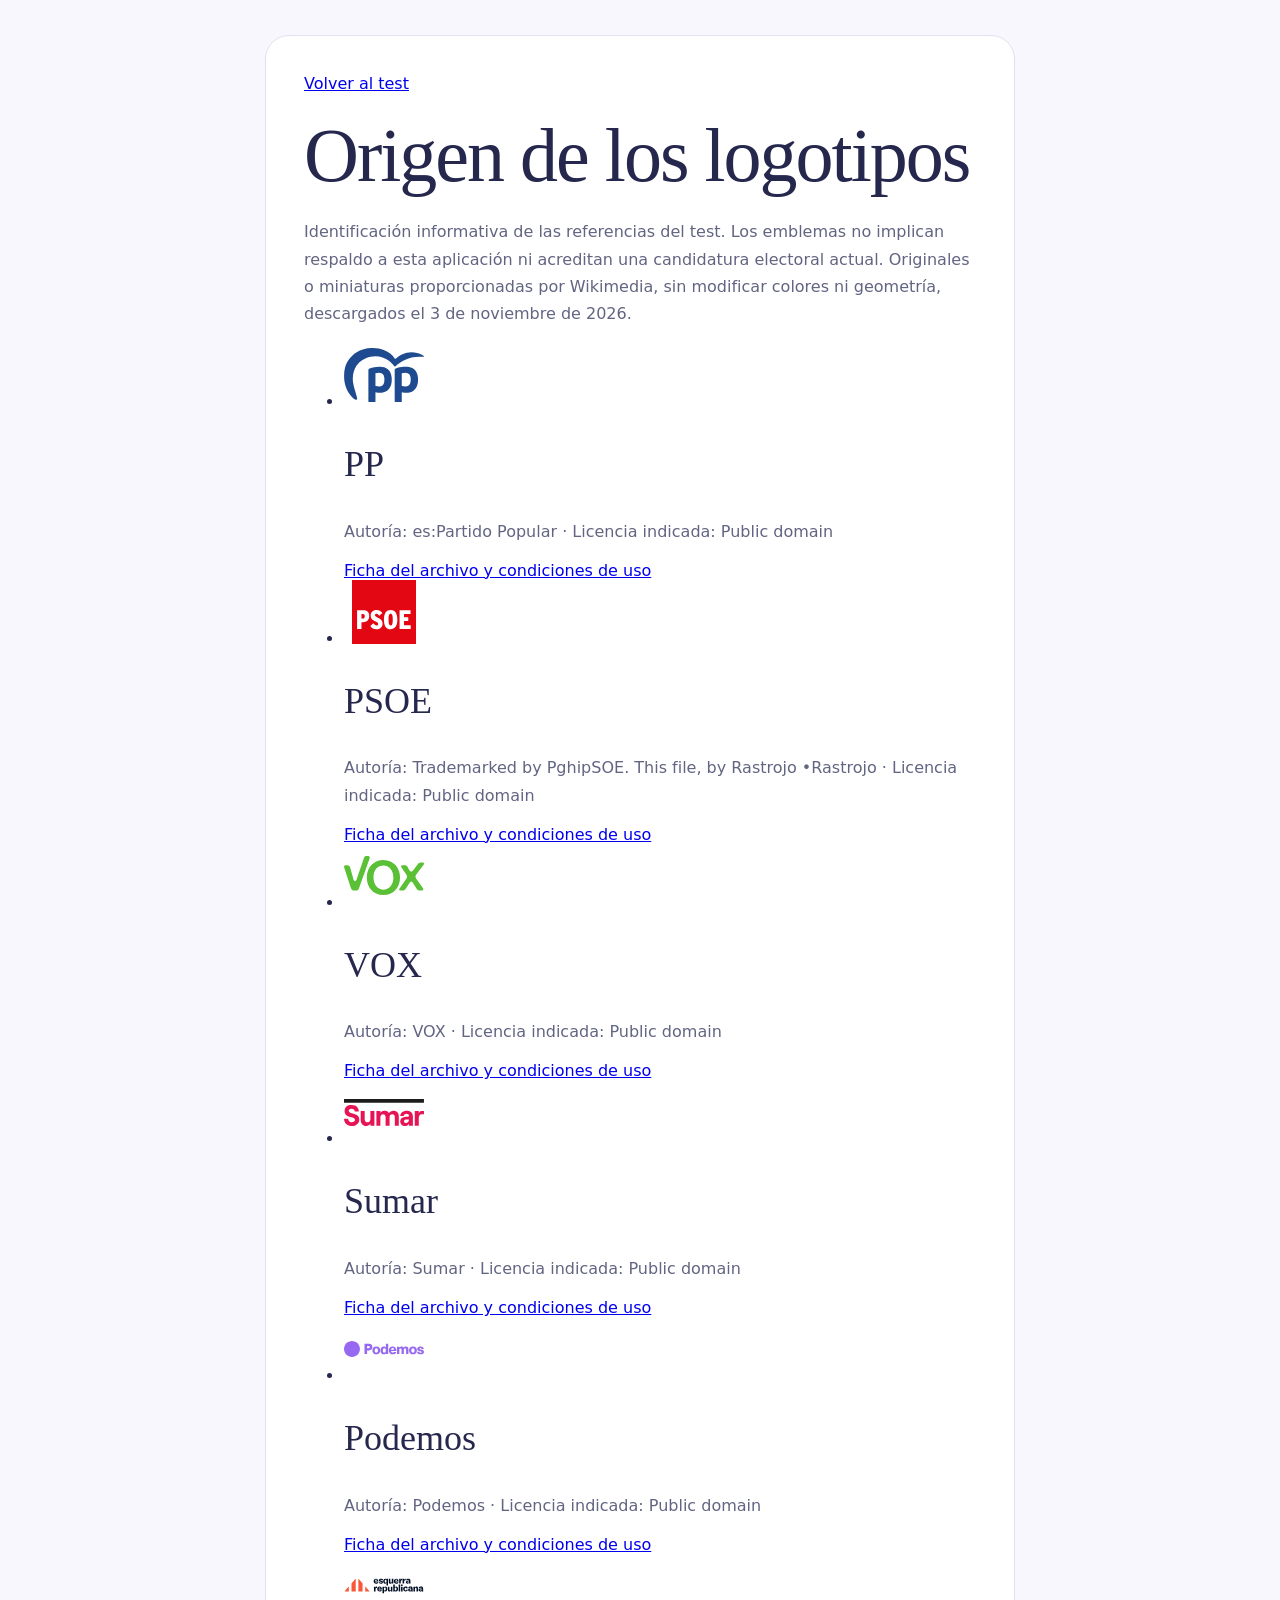
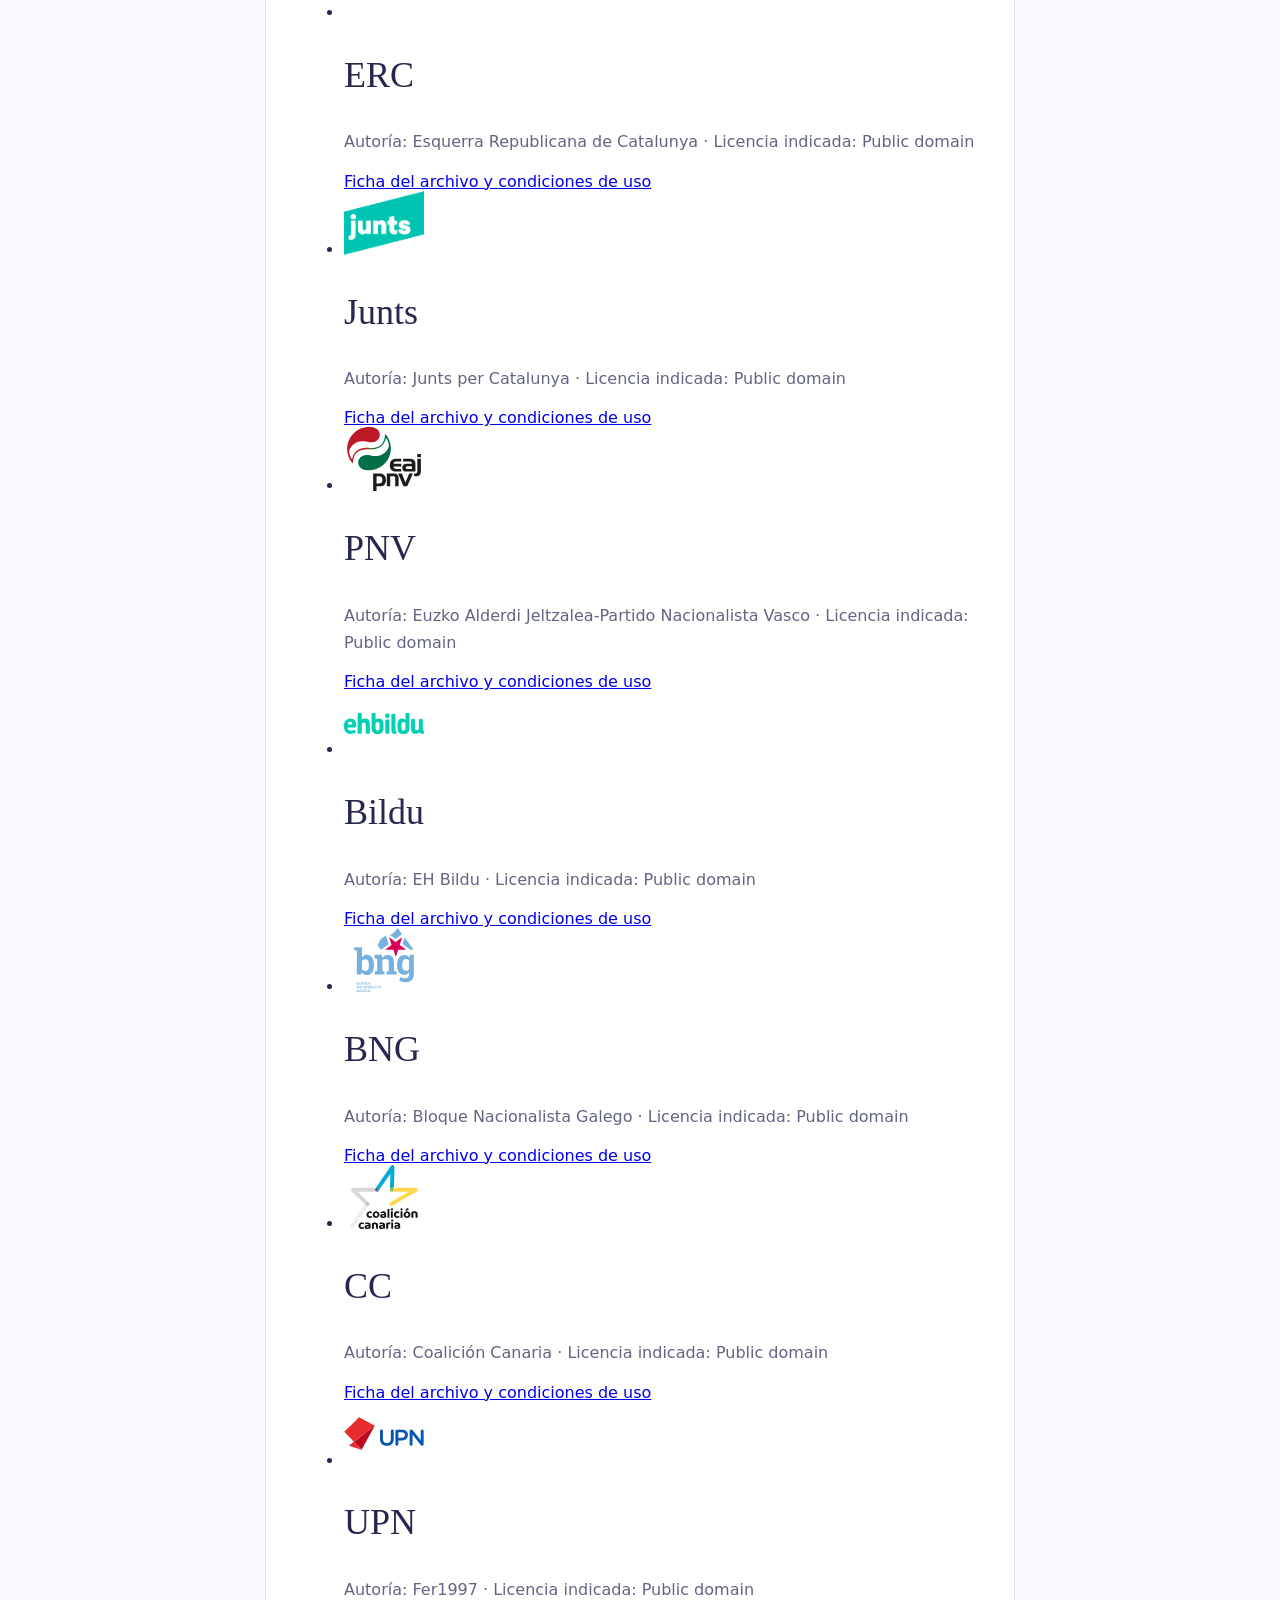
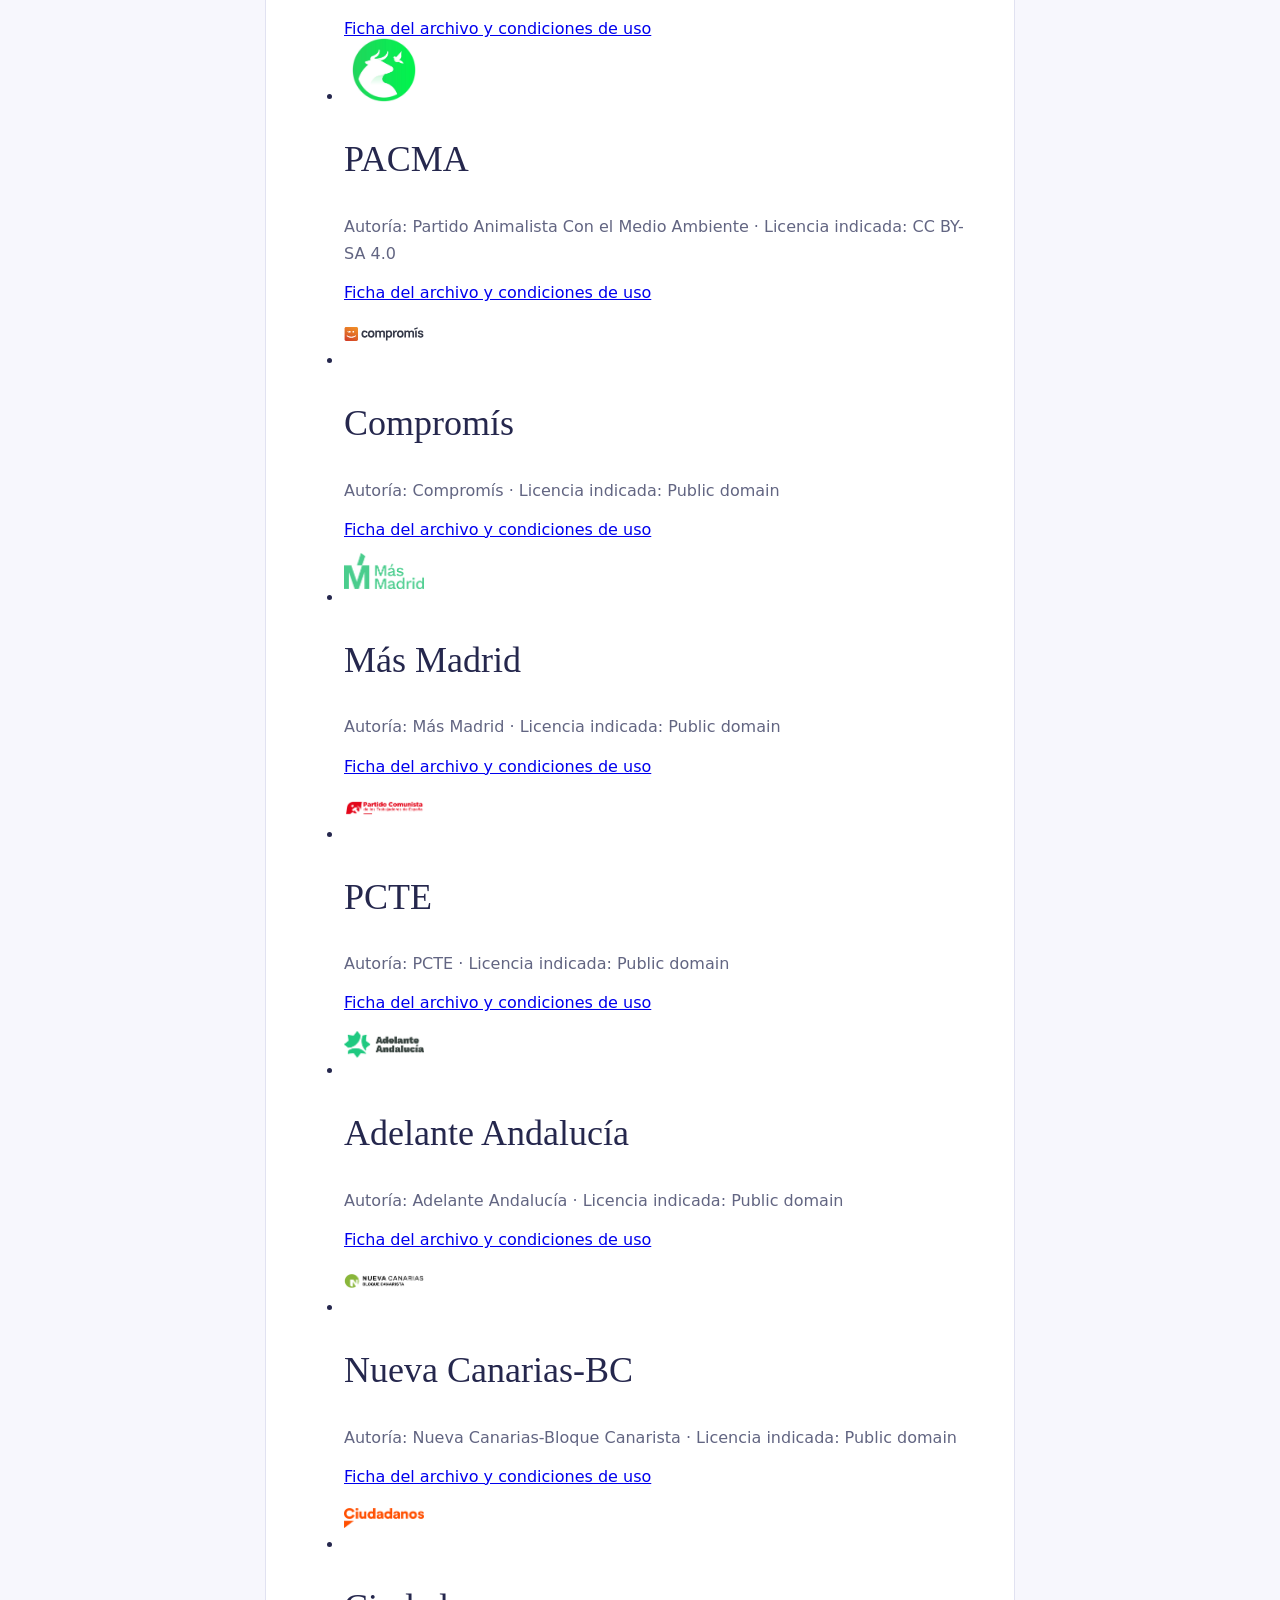
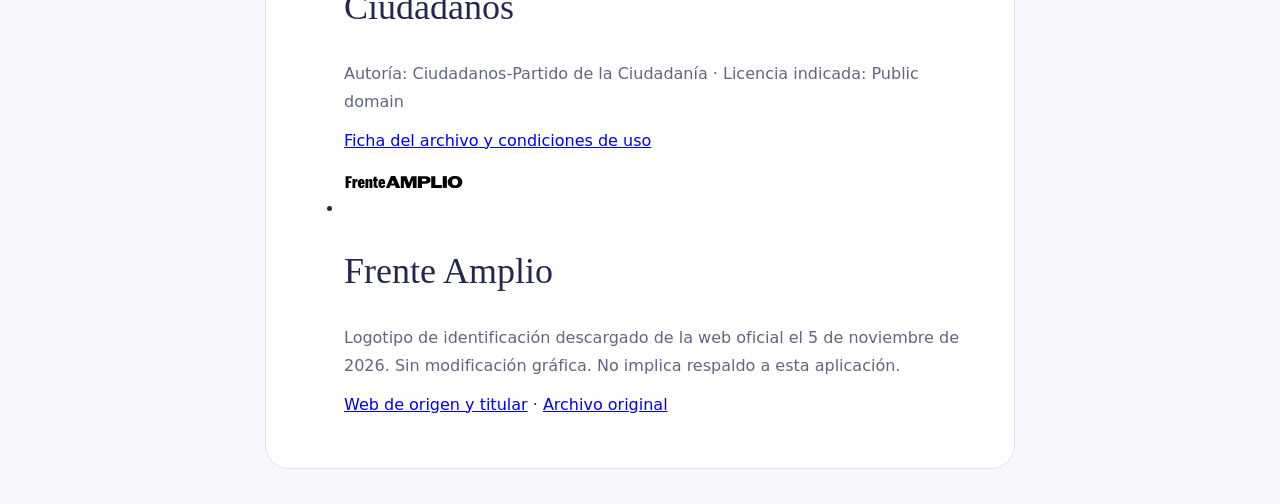
<file: logos.html>
<!doctype html><html lang="es"><meta charset="utf-8"><meta name="viewport" content="width=device-width,initial-scale=1"><title>Origen de los logotipos · Voto Claro</title><link rel="stylesheet" href="styles.css"><body><main class="card"><a href="avanzado.html">Volver al test</a><h1>Origen de los logotipos</h1><p>Identificación informativa de las referencias del test. Los emblemas no implican respaldo a esta aplicación ni acreditan una candidatura electoral actual. Originales o miniaturas proporcionadas por Wikimedia, sin modificar colores ni geometría, descargados el 3 de noviembre de 2026.</p><ul><li><img src="assets/party-logos/pp.svg" alt="" width="80" height="64" style="object-fit:contain"><h2>PP</h2><p>Autoría: es:Partido Popular · Licencia indicada: Public domain</p><a href="https://commons.wikimedia.org/wiki/File:Logo_del_PP_(2022).svg">Ficha del archivo y condiciones de uso</a></li><li><img src="assets/party-logos/psoe.svg" alt="" width="80" height="64" style="object-fit:contain"><h2>PSOE</h2><p>Autoría: Trademarked by PghipSOE. This file, by Rastrojo •Rastrojo · Licencia indicada: Public domain</p><a href="https://commons.wikimedia.org/wiki/File:Logotipo_del_PSOE.svg">Ficha del archivo y condiciones de uso</a></li><li><img src="assets/party-logos/vox.svg" alt="" width="80" height="64" style="object-fit:contain"><h2>VOX</h2><p>Autoría: VOX · Licencia indicada: Public domain</p><a href="https://commons.wikimedia.org/wiki/File:VOX_logo.svg">Ficha del archivo y condiciones de uso</a></li><li><img src="assets/party-logos/sumar.svg" alt="" width="80" height="64" style="object-fit:contain"><h2>Sumar</h2><p>Autoría: Sumar · Licencia indicada: Public domain</p><a href="https://commons.wikimedia.org/wiki/File:Sumar_logo.svg">Ficha del archivo y condiciones de uso</a></li><li><img src="assets/party-logos/podemos.svg" alt="" width="80" height="64" style="object-fit:contain"><h2>Podemos</h2><p>Autoría: Podemos · Licencia indicada: Public domain</p><a href="https://commons.wikimedia.org/wiki/File:Podemos_logo_completo_(2022).svg">Ficha del archivo y condiciones de uso</a></li><li><img src="assets/party-logos/erc.svg" alt="" width="80" height="64" style="object-fit:contain"><h2>ERC</h2><p>Autoría: Esquerra Republicana de Catalunya · Licencia indicada: Public domain</p><a href="https://commons.wikimedia.org/wiki/File:ERC_logo_2025.svg">Ficha del archivo y condiciones de uso</a></li><li><img src="assets/party-logos/junts.png" alt="" width="80" height="64" style="object-fit:contain"><h2>Junts</h2><p>Autoría: Junts per Catalunya · Licencia indicada: Public domain</p><a href="https://commons.wikimedia.org/wiki/File:Logo_partit_Junts_per_Catalunya.png">Ficha del archivo y condiciones de uso</a></li><li><img src="assets/party-logos/pnv.svg" alt="" width="80" height="64" style="object-fit:contain"><h2>PNV</h2><p>Autoría: Euzko Alderdi Jeltzalea-Partido Nacionalista Vasco · Licencia indicada: Public domain</p><a href="https://commons.wikimedia.org/wiki/File:Logo_PNV_2025.svg">Ficha del archivo y condiciones de uso</a></li><li><img src="assets/party-logos/bildu.svg" alt="" width="80" height="64" style="object-fit:contain"><h2>Bildu</h2><p>Autoría: EH Bildu · Licencia indicada: Public domain</p><a href="https://commons.wikimedia.org/wiki/File:Logo_de_EH_Bildu_(2023).svg">Ficha del archivo y condiciones de uso</a></li><li><img src="assets/party-logos/bng.svg" alt="" width="80" height="64" style="object-fit:contain"><h2>BNG</h2><p>Autoría: Bloque Nacionalista Galego · Licencia indicada: Public domain</p><a href="https://commons.wikimedia.org/wiki/File:Bloque_Nacionalista_Galego.svg">Ficha del archivo y condiciones de uso</a></li><li><img src="assets/party-logos/cc.svg" alt="" width="80" height="64" style="object-fit:contain"><h2>CC</h2><p>Autoría: Coalición Canaria · Licencia indicada: Public domain</p><a href="https://commons.wikimedia.org/wiki/File:Coalici%C3%B3n_Canaria.svg">Ficha del archivo y condiciones de uso</a></li><li><img src="assets/party-logos/upn.svg" alt="" width="80" height="64" style="object-fit:contain"><h2>UPN</h2><p>Autoría: Fer1997 · Licencia indicada: Public domain</p><a href="https://commons.wikimedia.org/wiki/File:Logo_UPN_2017.svg">Ficha del archivo y condiciones de uso</a></li><li><img src="assets/party-logos/pacma.jpg" alt="" width="80" height="64" style="object-fit:contain"><h2>PACMA</h2><p>Autoría: Partido Animalista Con el Medio Ambiente · Licencia indicada: CC BY-SA 4.0</p><a href="https://commons.wikimedia.org/wiki/File:Nuevo_Logo_PACMA.jpg">Ficha del archivo y condiciones de uso</a></li><li><img src="assets/party-logos/compromis.svg" alt="" width="80" height="64" style="object-fit:contain"><h2>Compromís</h2><p>Autoría: Compromís · Licencia indicada: Public domain</p><a href="https://commons.wikimedia.org/wiki/File:Comprom%C3%ADs_logo_completo.svg">Ficha del archivo y condiciones de uso</a></li><li><img src="assets/party-logos/mas-madrid.png" alt="" width="80" height="64" style="object-fit:contain"><h2>Más Madrid</h2><p>Autoría: Más Madrid · Licencia indicada: Public domain</p><a href="https://commons.wikimedia.org/wiki/File:Logo_M%C3%A1s_Madrid_2023.svg">Ficha del archivo y condiciones de uso</a></li><li><img src="assets/party-logos/pcte.png" alt="" width="80" height="64" style="object-fit:contain"><h2>PCTE</h2><p>Autoría: PCTE · Licencia indicada: Public domain</p><a href="https://commons.wikimedia.org/wiki/File:LOGO_PCTE_RGB-06.svg">Ficha del archivo y condiciones de uso</a></li><li><img src="assets/party-logos/adelante.png" alt="" width="80" height="64" style="object-fit:contain"><h2>Adelante Andalucía</h2><p>Autoría: Adelante Andalucía · Licencia indicada: Public domain</p><a href="https://commons.wikimedia.org/wiki/File:Adelante_Andaluc%C3%ADa_2021_logo.svg">Ficha del archivo y condiciones de uso</a></li><li><img src="assets/party-logos/nc.png" alt="" width="80" height="64" style="object-fit:contain"><h2>Nueva Canarias-BC</h2><p>Autoría: Nueva Canarias-Bloque Canarista · Licencia indicada: Public domain</p><a href="https://commons.wikimedia.org/wiki/File:Nueva_Canarias_Bloque_Canarista_logo_completo.svg">Ficha del archivo y condiciones de uso</a></li><li><img src="assets/party-logos/ciudadanos.png" alt="" width="80" height="64" style="object-fit:contain"><h2>Ciudadanos</h2><p>Autoría: Ciudadanos-Partido de la Ciudadanía · Licencia indicada: Public domain</p><a href="https://commons.wikimedia.org/wiki/File:Ciudadanos_logo_2017.svg">Ficha del archivo y condiciones de uso</a></li><li><img src="assets/party-logos/frente-amplio.svg" alt="" width="120" height="64" style="object-fit:contain"><h2>Frente Amplio</h2><p>Logotipo de identificación descargado de la web oficial el 5 de noviembre de 2026. Sin modificación gráfica. No implica respaldo a esta aplicación.</p><a href="https://frenteamplio.info/">Web de origen y titular</a> · <a href="https://frenteamplio.info/img/logo.svg">Archivo original</a></li></ul></main></body></html>
</file>
<file: styles.css>
/* Estilos de Voto Claro. Fuente SCSS con sintaxis compatible con CSS. */
:root{font-family:system-ui,sans-serif;color:#25274d;background:#f7f7fd}*{box-sizing:border-box}body{margin:0}header{max-width:1180px;margin:auto;padding:28px 28px;display:flex;justify-content:space-between;align-items:center}button{font:inherit;cursor:pointer}button:focus-visible,a:focus-visible{outline:3px solid #9463de;outline-offset:5px}.brand{font-weight:800;font-size:25px;letter-spacing:-1px}.brand span{color:#8b5cda}header small{border:1px solid #d5d7ed;border-radius:30px;padding:8px 14px;font-size:12px}main{max-width:1100px;margin:35px auto;padding:0 28px}.hero{display:grid;grid-template-columns:1.2fr 1fr;gap:70px;align-items:center}.eyebrow{text-transform:uppercase;font-size:12px;font-weight:700;letter-spacing:2px;color:#67698b}h1{font-family:Georgia,serif;font-size:clamp(46px,6vw,76px);font-weight:400;line-height:1.07;letter-spacing:-2px;margin:22px 0}h1 em{color:#8254cd;font-style:normal}p{line-height:1.7;color:#626582}.lead{font-size:18px;max-width:490px}.primary{border:0;background:#4548a5;color:white;padding:17px 25px;border-radius:12px;font-weight:650}.primary:disabled{opacity:.4;cursor:default}.quiet{border:1px solid #d3d6eb;border-radius:10px;background:transparent;padding:12px 20px;color:#4548a5}.note{font-size:12px}.art{background:#eeecfa;border-radius:130px 130px 24px 24px;min-height:420px;position:relative;display:grid;place-items:center;overflow:hidden}.orbit{width:270px;height:270px;border:1px solid #b8b8e0;border-radius:50%;display:grid;place-items:center;position:relative}.orbit:before,.orbit:after{content:'';position:absolute;border:1px solid #cccae7;border-radius:50%;inset:28px}.orbit:after{inset:58px}.needle{font-family:Georgia,serif;font-size:160px;color:#8c62d5;transform:rotate(-25deg);z-index:1}.art label{position:absolute;bottom:30px;font-size:12px;letter-spacing:3px}.steps{display:grid;grid-template-columns:repeat(3,1fr);gap:26px;border-top:1px solid #dedff0;margin-top:65px;padding-top:28px}.steps strong{font-size:15px}.steps p{font-size:14px}.number{color:#8254cd;margin-right:10px}.card{max-width:750px;margin:35px auto;background:white;border:1px solid #e1e2f1;border-radius:24px;padding:38px}.progress{height:5px;background:#eeedf8;border-radius:9px;margin:20px 0 36px;overflow:hidden}.progress span{display:block;height:100%;background:#9464d8}h2{font-family:Georgia,serif;font-size:clamp(25px,4vw,36px);line-height:1.3;font-weight:400}.options{display:grid;gap:12px;margin:30px 0}.option{text-align:left;border:1px solid #d9dbee;border-radius:12px;background:#fafaff;padding:18px;color:#4548a5}.option[aria-pressed=true]{border:2px solid #4548a5;background:#eeedfc;padding:17px}.nav{display:flex;justify-content:space-between;gap:16px}.summary{border-bottom:1px solid #e6e5f2;padding:18px 0}.summary p{margin:8px 0}.summary button{font-size:12px}.pending{background:#f1ecfb;padding:20px;border-radius:14px;margin:25px 0}footer{max-width:1100px;margin:50px auto 20px;padding:20px 28px;border-top:1px solid #dedff0;font-size:12px;color:#6c6d8d;display:flex;justify-content:space-between;gap:20px} @media(max-width:700px){header{padding:20px}header small{font-size:10px}.hero{grid-template-columns:1fr;gap:30px}main{margin-top:18px;padding:0 20px}.art{min-height:260px;border-radius:90px 90px 18px 18px}.orbit{width:190px;height:190px}.needle{font-size:115px}.art label{bottom:15px}.steps{grid-template-columns:1fr;gap:5px;margin-top:35px}.card{padding:24px 20px}.nav button{padding:14px}footer{flex-direction:column}}

.brand{display:flex;align-items:center;gap:10px;text-decoration:none;color:#25274d;letter-spacing:-.8px}.brand img{width:44px;height:44px}.topnav{display:flex;align-items:center;gap:22px}.topnav a{font-size:14px;color:#56577e;text-decoration:none}.topnav .nav-test{background:#4548a5;color:white;padding:11px 17px;border-radius:9px}.section{padding:52px 0;border-top:1px solid #dedff0;margin-top:50px;scroll-margin-top:20px}.section h2{margin:12px 0 20px}.section-intro{max-width:620px}.tiles{display:grid;grid-template-columns:repeat(3,1fr);gap:18px;margin-top:30px}.tile{background:white;border:1px solid #e1e2f0;padding:25px;border-radius:16px}.tile .number{display:block;margin-bottom:18px;font-size:14px}.tile h3{font-size:18px;margin:0}.tile p{font-size:14px;margin-bottom:0}.topics{display:flex;gap:10px;flex-wrap:wrap;margin-top:25px}.topic{padding:12px 18px;background:#ececfb;border-radius:50px;font-size:14px}.hero-actions{display:flex;gap:12px;align-items:center;flex-wrap:wrap}.hero-actions a{text-decoration:none;font-size:14px}.art{border-radius:26px;min-height:430px;background:#eeecfa}.ballot-graphic{width:72%;max-width:290px;filter:drop-shadow(0 18px 18px #4548a520)}.art label{letter-spacing:2px}.status{display:inline-block;border:1px solid #d4cdec;border-radius:30px;padding:7px 12px;font-size:11px;color:#69548b;margin-bottom:10px}.transparency{display:grid;grid-template-columns:1fr 1fr;gap:45px}.end-cta{background:#4548a5;border-radius:24px;padding:35px;color:#fff;display:flex;align-items:center;justify-content:space-between;gap:25px;margin-top:20px}.end-cta h2{margin:0 0 10px}.end-cta p{color:#e2def6;margin:0}.end-cta button{background:#dfcdfb;color:#25274d;white-space:nowrap}.skip{position:absolute;left:-10000px}.skip:focus{left:10px;top:10px;background:white;padding:10px;z-index:5}@media(max-width:700px){.topnav{gap:10px}.topnav a:not(.nav-test){display:none}.brand{font-size:22px}.tiles,.transparency{grid-template-columns:1fr;gap:16px}.section{padding:32px 0;margin-top:30px}.end-cta{display:block;padding:25px}.end-cta button{margin-top:20px}.art{min-height:300px}}

/* Transición al resumen del test */
.loading-card { text-align: center; padding: 64px 28px; }
.loading-ring {
 width: 64px;
 height: 64px;
 margin: 0 auto 26px;
 border: 5px solid #e6e1f6;
 border-top-color: #4548a5;
 border-right-color: #9464d8;
 border-radius: 50%;
 animation: summary-spin .85s linear infinite;
}
.loading-card h2 { margin: 0 0 12px; }
.loading-card p { margin: 0; }
@keyframes summary-spin { to { transform: rotate(360deg); } }
@media (prefers-reduced-motion: reduce) {
 .loading-ring { animation: none; }
}

/* Comparación documental y resultados */
.results { max-width: 980px; }
.results .pending p { font-size: 14px; }
.results-intro { margin: 30px 0; }
.party-grid { display: grid; grid-template-columns: repeat(2, minmax(0, 1fr)); gap: 18px; margin-bottom: 38px; }
.party-result { border: 1px solid #d9dbee; border-radius: 16px; padding: 24px; background: #fafaff; }
.party-heading { display: flex; justify-content: space-between; align-items: center; gap: 12px; }
.party-heading h3 { font-size: 23px; margin: 0; }
.score { font-size: 26px; font-weight: 750; color: #4548a5; }
.score small { font-size: 16px; }
.party-result p { font-size: 13px; }
.match-bar { height: 9px; background: #e6e1f6; border-radius: 8px; overflow: hidden; margin: 18px 0; }
.match-bar span { display: block; height: 100%; background: linear-gradient(90deg, #4548a5, #9464d8); }
.results summary { cursor: pointer; font-weight: 650; line-height: 1.5; padding: 12px 0; }
.method { padding: 8px 18px; border: 1px solid #d9dbee; border-radius: 12px; }
.method p { font-size: 14px; }
.evidence { border-top: 1px solid #e1e2f1; padding: 15px 0; font-size: 13px; }
.evidence p { margin: 7px 0; }
.evidence a { color: #4548a5; overflow-wrap: anywhere; line-height: 1.6; }
@media (max-width: 700px) { .party-grid { grid-template-columns: 1fr; } }

/* Test avanzado: acceso, explicación y comparación de votaciones */
.advanced-invite { margin-top: 48px; padding: 32px; background: #eeecfa; border: 1px solid #ddd8f0; border-radius: 22px; display: flex; gap: 30px; align-items: center; }
.advanced-invite h2 { font-size: 32px; margin: 12px 0; }
.advanced-invite p { max-width: 650px; margin-bottom: 0; }
.advanced-invite > a { flex-shrink: 0; text-decoration: none; }
.advanced-hero { max-width: 820px; margin: 35px auto 70px; }
.advanced-hero h1 { font-size: clamp(48px, 7vw, 78px); }
.advanced-facts { display: flex; gap: 30px; flex-wrap: wrap; margin: 30px 0; }
.advanced-facts span { font-size: 14px; color: #626582; }
.advanced-facts strong { color: #4548a5; font-size: 27px; margin-right: 5px; }
.inline-link { display: inline-block; text-decoration: none; margin-left: 8px; }
.advanced-question { max-width: 850px; }
.topic-label { font-size: 13px; color: #69548b; border: 1px solid #d4cdec; border-radius: 24px; padding: 7px 13px; display: inline-block; }
.vote-date { font-size: 13px; margin-bottom: 20px; }
.explanation { padding: 23px; background: #eeecfa; border-left: 4px solid #9464d8; border-radius: 0 14px 14px 0; }
.explanation p { font-size: 15px; line-height: 1.7; margin: 8px 0 0; }
.explanation summary { padding: 14px 0; cursor: pointer; }
.explanation a { color: #4548a5; line-height: 2; overflow-wrap: anywhere; }
.explanation .note { font-size: 12px; }
.skip-option { border-style: dashed; color: #67698b; }
.result-controls { display: grid; grid-template-columns: 1fr 1fr; gap: 20px; margin-top: 26px; }
.result-controls label { font-size: 14px; font-weight: 650; }
.result-controls select { width: 100%; display: block; margin-top: 9px; padding: 13px; font: inherit; color: #25274d; border: 1px solid #d3d6eb; border-radius: 9px; background: #fff; }
.result-controls select:focus-visible { outline: 3px solid #9463de; outline-offset: 3px; }
.advanced-grid { margin-top: 25px; }
.advanced-grid .party-heading h3 { font-size: 21px; }
.answer-review { border-top: 1px solid #ddd8f0; margin: 25px 0; }
.end-actions { display: flex; flex-wrap: wrap; gap: 10px; margin-top: 25px; }
@media(max-width:700px) { .advanced-invite { flex-direction: column; align-items: flex-start; padding: 25px; } .advanced-facts { gap: 14px; } .result-controls { grid-template-columns: 1fr; } .advanced-hero .inline-link { margin: 12px 0 0; } .explanation { padding: 18px; } }

/* Elección del punto de partida antes de los tests */
.entry-options { display: grid; gap: 10px; margin-top: 25px; max-width: 490px; }
.entry-options h2 { font-family: inherit; font-size: 16px; font-weight: 650; margin: 0 0 5px; }
.entry-choice { display: flex; align-items: center; justify-content: space-between; gap: 16px; padding: 17px 20px; color: #4548a5; background: #fff; border: 1px solid #d3d6eb; border-radius: 12px; font-size: 16px; font-weight: 650; text-decoration: none; }
.entry-choice:hover, .test-path:hover { background: #eeecfa; border-color: #9464d8; }
.entry-screen { max-width: 900px; }
.entry-screen h1 { font-size: clamp(36px, 6vw, 58px); }
.entry-screen .lead { max-width: 720px; }
.entry-actions { display: flex; flex-wrap: wrap; gap: 12px; margin: 25px 0; }
.entry-actions a { text-decoration: none; }
.test-paths { display: grid; grid-template-columns: 1fr 1fr; gap: 18px; margin: 28px 0; }
.test-path { display: block; text-decoration: none; color: #25274d; padding: 23px; border: 1px solid #d3d6eb; border-radius: 16px; background: #fafaff; }
.test-path h2 { font-size: 28px; margin: 16px 0 10px; }
.test-path p { font-size: 14px; }
.test-path > span:last-child { color: #4548a5; font-weight: 650; font-size: 14px; }
.end-cta > a { background: #dfcdfb; color: #25274d; text-decoration: none; white-space: nowrap; }
@media(max-width:700px) { .test-paths { grid-template-columns: 1fr; } .end-cta > a { display: inline-block; margin-top: 20px; } }

.participation-row { margin: 24px 0; }
.participation-row > div:first-child { display: flex; gap: 15px; justify-content: space-between; flex-wrap: wrap; font-size: 15px; }
.participation-row .match-bar { margin-top: 10px; }

/* El dibujo es un enlace accesible al selector de inicio. */
.start-art-link { text-decoration: none; color: inherit; cursor: pointer; }
.art-caption { position: absolute; bottom: 30px; font-size: 12px; letter-spacing: 2px; }
.start-art-link:hover { background: #e5e0f8; }
.start-art-link:focus-visible { outline: 3px solid #9463de; outline-offset: 5px; }
.entry-options { scroll-margin-top: 24px; }
#entry-title:focus { outline: none; }
@media(max-width:700px) { .art-caption { bottom: 15px; } }

/* Selector independiente de la portada. */
.start-screen { max-width: 760px; }
.start-screen h1 { font-family: Georgia, serif; font-size: clamp(30px, 5vw, 46px); margin: 24px 0; }
.start-screen .entry-options { max-width: none; }
.start-screen > .note { margin: 20px 0 28px; }

/* Portada: título horizontal arriba e ilustración de acceso debajo. */
.hero-stacked { display: flex; flex-direction: column; gap: 34px; align-items: center; }
.hero-stacked .hero-heading { width: 100%; text-align: center; }
.hero-stacked h1 { max-width: 1100px; margin: 22px auto; text-wrap: balance; }
.hero-stacked .lead { max-width: none; margin: 0 auto; }
.hero-stacked .start-art-link { width: min(100%, 520px); min-height: 390px; }
@media(max-width:700px) { .hero-stacked { gap: 28px; } .hero-stacked .start-art-link { min-height: 300px; } }

/* Catálogo nacional de candidaturas, con filtros accesibles. */
.candidate-catalog { margin-top:48px; padding-top:32px; border-top:1px solid #dad7ef; scroll-margin-top:24px; }
.catalog-filters { display:grid; grid-template-columns:1fr 1fr; gap:18px; margin:24px 0; }
.catalog-filters label { display:flex; flex-direction:column; gap:8px; font-weight:700; }
.catalog-filters input,.catalog-filters select { width:100%; min-width:0; padding:13px; border:1px solid #c9c6e7; border-radius:12px; background:white; color:#29284f; font:inherit; }
.candidate-list { list-style:none; padding:0; display:grid; gap:14px; }
.candidate-list li { padding:20px; border:1px solid #dad7ef; border-radius:16px; background:#f9f8ff; overflow-wrap:anywhere; }
.candidate-list p { margin:8px 0; font-size:14px; }
.party-heading { flex-wrap:wrap; gap:8px; }
.party-result .score { font-variant-numeric:tabular-nums; }
@media(max-width:700px) { .catalog-filters { grid-template-columns:1fr; } }

.catalog-pending { display:flex; align-items:center; gap:10px; margin:18px 0; cursor:pointer; }
.catalog-pending input { width:20px; height:20px; accent-color:#514ab0; flex-shrink:0; }


/* Identificación visual de las referencias del test. */
.party-identity { display:flex; align-items:center; gap:12px; min-width:0; flex:1 1 170px; }
.party-logo { width:56px; height:48px; padding:6px; flex:none; object-fit:contain; background:#fff; border:1px solid #e2e4ef; border-radius:10px; }
.party-identity h3 { overflow-wrap:anywhere; }

/* Cuenta e historial */
.account-page{max-width:1100px;margin:3rem auto}.account-page h1{font-size:clamp(2.4rem,5vw,4rem)}
.account-dialog{border:1px solid #d8d1ef;border-radius:20px;padding:2rem;background:#fff;max-width:480px;width:calc(100% - 2rem);max-height:90vh;overflow:auto;color:#252343}
.account-dialog::backdrop{background:rgba(28,25,54,.6)}
.account-form{display:grid;gap:1rem}.account-form h2{margin:0;font-size:2rem}.account-form p{margin:0}.account-form label{display:grid;gap:.4rem;font-weight:600}
.account-form input{width:100%;box-sizing:border-box;padding:.8rem;border:1px solid #aaa2c4;border-radius:8px;font:inherit}.dialog-close{justify-self:end;font-size:1.6rem}
.account-message{min-height:1.5em;color:#8a243b}.save-result{background:#f2eefb;border:1px solid #d8d1ef;border-radius:14px;padding:1.5rem;margin:1.5rem 0}.save-result h3{margin-top:0}
.saved-summary{border-top:1px solid #d8d1ef;padding:1.5rem 0}.saved-summary h2{font-size:1.4rem}.saved-summary>button{margin:0 .5rem .5rem 0}.saved-summary .party-grid{margin:1rem 0}
</file>
